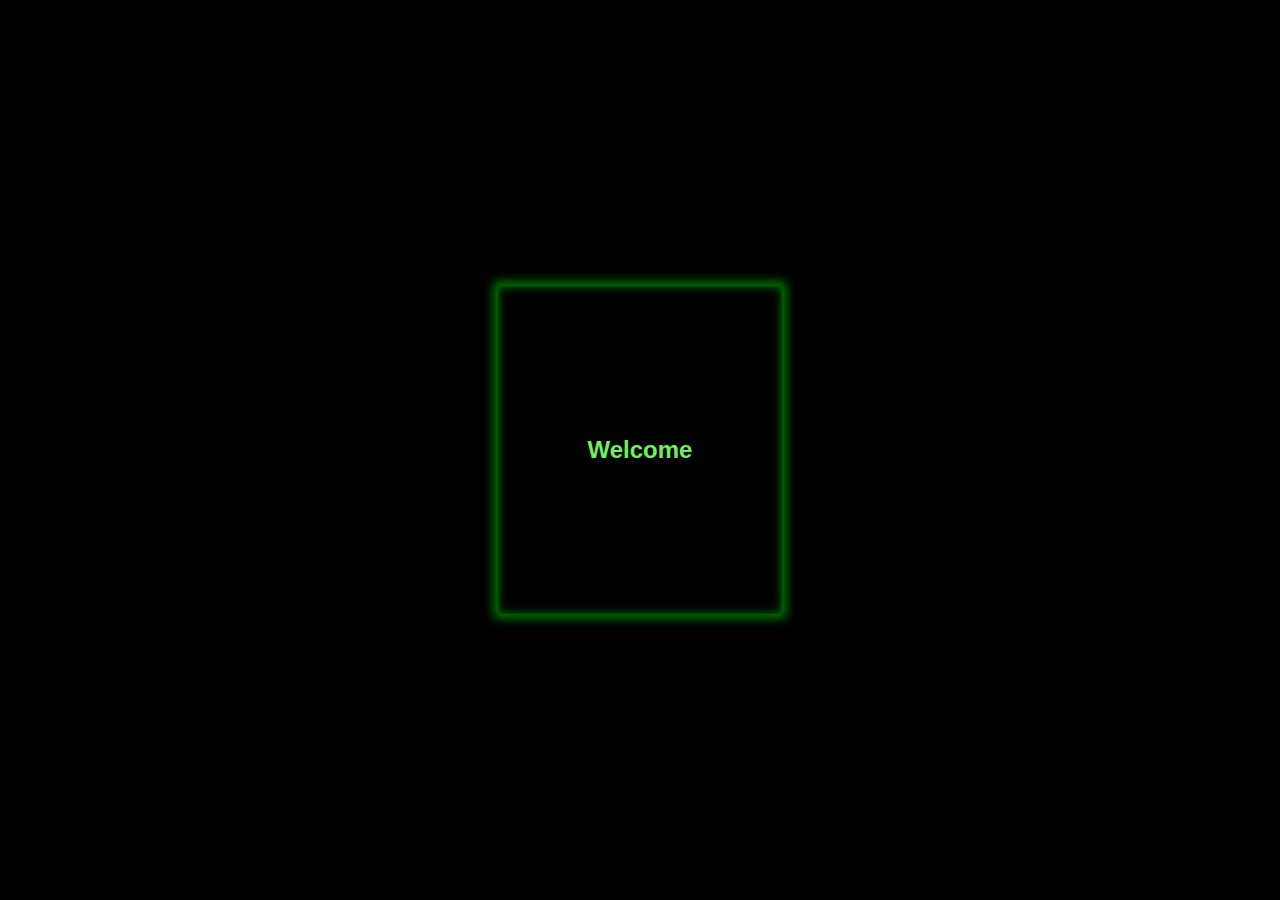
<file: details.html>
<!DOCTYPE html>
<html lang="en">

<head>
    <meta charset="UTF-8">
    <meta name="viewport" content="width=device-width, initial-scale=1.0">
    <title>Another Page</title>
    <link rel="stylesheet" href="style.css">
</head>

<body>
    <div class="Box-o">
        <div class="container2">
            <h2>Welcome</h2>
            <div id="displayData"></div>
        </div>
    </div>

    <script src="script.js"></script>
    <script>
        // Fetch data from local storage
        var storedData = localStorage.getItem('formData');
        if (storedData) {
            var parsedData = JSON.parse(storedData);
            document.getElementById('displayData').innerHTML = `
                <p><strong>Hello,</strong> ${parsedData.name}</p>
                <p><strong>Your email is</strong> ${parsedData.email}</p>
            `;
        }
    </script>
</body>

</html>
</file>
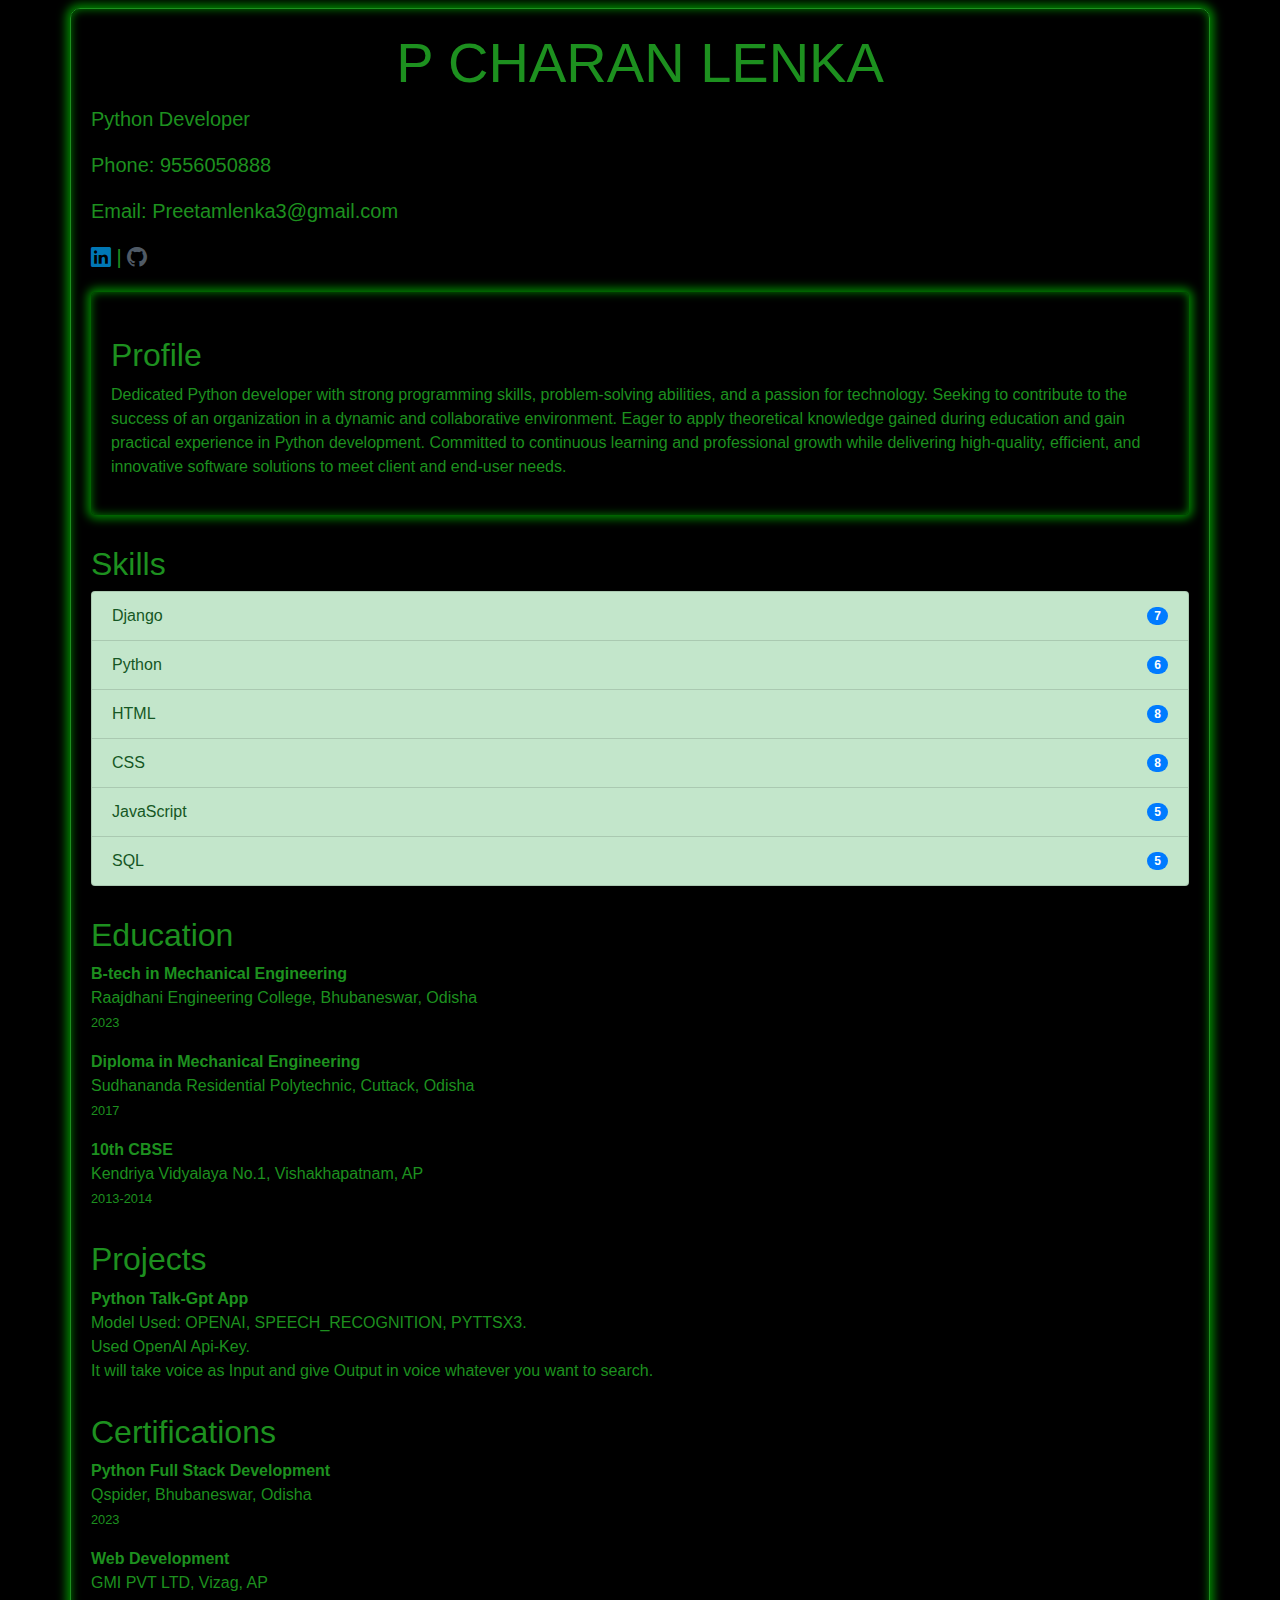
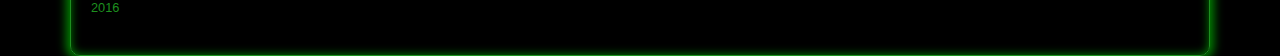
<file: Resume.html>
<!DOCTYPE html>
<html>
<head>
  <!-- Include Bootstrap CSS -->
  <link rel="stylesheet" href="https://maxcdn.bootstrapcdn.com/bootstrap/4.5.2/css/bootstrap.min.css">
  <link rel="stylesheet" href="https://cdn.jsdelivr.net/npm/bootstrap-icons@1.11.2/font/bootstrap-icons.min.css">
  <style>
    body {
      font-family: Arial, sans-serif;
      background-color: black;
    }
    .Box-o{
    border-color: green;
    box-shadow: 0 0 10px 0 green inset, 0 0 10px 4px green;
    transition: all 150ms ease-in-out;
    padding-top: 100px;
    padding-bottom: 100px;
    padding-right: 80px;
    padding-left: 80px;
  }
    .container {
      color:#1d901f;
      max-width: auto;
      margin: 0 auto;
      padding: 20px;
      border: 1px solid #1d901f;
      border-radius: 10px;
      background-color: transparent; /* Background color */
    }
    h1 {
      text-align: center;
      color:#1d901f; /* Heading color */
    }
    .contact {
      font-size: 18px;
    }
    .profile {
      margin-top: 20px;
      background-color: transparent; /* Background color for profile section */
      padding: 20px;
      border-radius: 5px;
      /* box-shadow: 0 0 10px rgba(0, 0, 0, 0.2); Box shadow for profile section */
    }
    .skills, .education, .experience, .projects, .certifications {
      margin-top: 30px;
    }
    /* Animation Effect */
    .animated {
      animation: fadeIn 2s;
    }
    @keyframes fadeIn {
      0% { opacity: 0; transform: translateY(10px); }
      100% { opacity: 1; transform: translateY(0); }
    }
    .linkedin{
      color: #0077b5;
    }
    .github{
      color: #4f5a65;
    }
    .email{
      color: #1d901f;
      text-decoration: none;
    }
    .call{
      color: #1d901f;
      text-decoration: none;
    }
  </style>
</head>
<body>
  <a href="https://preetamlenka3.github.io/Simple-Portfolio/details.html"><h1 id="displayData"></h1></a>

  <script src="script.js"></script>
    <script>
        // Fetch data from local storage
        var storedData = localStorage.getItem('formData');
        if (storedData) {
            var parsedData = JSON.parse(storedData);
            document.getElementById('displayData').innerHTML = `
                <p><strong>Hello,</strong> ${parsedData.name}</p>
            `;
        }
    </script>

  <div class="Box-o container">
    <h1 class="display-4">P CHARAN LENKA</h1>

    <div class="contact animated">
      <p class="lead">Python Developer</p>
      <p class="lead">Phone: <a class="call" href="tel:+919556050888">9556050888</a></p>
      <p class="lead">Email: <a class="email" href="mailto:preetamlenka3@gmail.com?subject=Your-subject&message=Your-message">Preetamlenka3@gmail.com</a></p>
      <p class="lead"><a href="https://www.linkedin.com/in/preetamlenka/"><i class="linkedin bi bi-linkedin"></i></a> | <a href="https://github.com/preetamlenka3"><i class="github bi bi-github"></i></a></p>
    </div>

    <div class="Box-o profile animated">
      <h2 class="mt-4">Profile</h2>
      <p>Dedicated Python developer with strong programming skills, problem-solving abilities, and a passion for technology. Seeking to contribute to the success of an organization in a dynamic and collaborative environment. Eager to apply theoretical knowledge gained during education and gain practical experience in Python development. Committed to continuous learning and professional growth while delivering high-quality, efficient, and innovative software solutions to meet client and end-user needs.</p>
    </div>

    <div class="skills animated">
      <h2 class="mt-4">Skills</h2>
      <ul class="list-group">
        <li class="list-group-item list-group-item-success d-flex justify-content-between align-items-center">Django <span class="badge badge-primary badge-pill">7</span></li>
        <li class="list-group-item list-group-item-success d-flex justify-content-between align-items-center">Python <span class="badge badge-primary badge-pill">6</span></li>
        <li class="list-group-item list-group-item-success d-flex justify-content-between align-items-center">HTML <span class="badge badge-primary badge-pill">8</span></li>
        <li class="list-group-item list-group-item-success d-flex justify-content-between align-items-center">CSS <span class="badge badge-primary badge-pill">8</span></li>
        <li class="list-group-item list-group-item-success d-flex justify-content-between align-items-center">JavaScript <span class="badge badge-primary badge-pill">5</span></li>
        <li class="list-group-item list-group-item-success d-flex justify-content-between align-items-center">SQL <span class="badge badge-primary badge-pill">5</span></li>
      </ul>
    </div>

    <div class="education animated">
      <h2 class="mt-4">Education</h2>
      <p><strong>B-tech in Mechanical Engineering</strong><br>Raajdhani Engineering College, Bhubaneswar, Odisha<br><small>2023</small></p>
      <p><strong>Diploma in Mechanical Engineering</strong><br>Sudhananda Residential Polytechnic, Cuttack, Odisha<br><small>2017</small></p>
      <p><strong>10th CBSE</strong><br>Kendriya Vidyalaya No.1, Vishakhapatnam, AP<br><small>2013-2014</small></p>
    </div>

    <div class="projects animated">
      <h2 class="mt-4">Projects</h2>
      <p><strong>Python Talk-Gpt App</strong><br>
        Model Used: OPENAI, SPEECH_RECOGNITION, PYTTSX3.<br>
        Used OpenAI Api-Key.<br>
        It will take voice as Input and give Output in voice whatever you want to search.</p>
    </div>

    <div class="certifications animated">
      <h2 class="mt-4">Certifications</h2>
      <p><strong>Python Full Stack Development</strong><br>Qspider, Bhubaneswar, Odisha<br><small>2023</small></p>
      <p><strong>Web Development</strong><br>GMI PVT LTD, Vizag, AP<br><small>2016</small></p>
    </div>
  </div>

  <!-- Include Bootstrap JS and jQuery -->
  <script src="https://code.jquery.com/jquery-3.5.1.slim.min.js"></script>
  <script src="https://cdn.jsdelivr.net/npm/@popperjs/core@2.9.3/dist/umd/popper.min.js"></script>
  <script src="https://maxcdn.bootstrapcdn.com/bootstrap/4.5.2/js/bootstrap.min.js"></script>
</body>
</html>
</file>
<file: style.css>
html, body {
    margin: 0;
    padding: 0;
    width: 100%;
    height: 100%;
    background: #000000;
    font-family: 'Montserrat', sans-serif;
    font-size: 16px;
  }
  body {
    display: flex;
    flex-wrap: wrap;
    justify-content: space-around;
    align-items: center;
    align-content: center;
  }

.btn {
    box-sizing: border-box;
    appearance: none;
    background-color: transparent;
    border: none;
    border-radius: 4px;
    color: $red;
    cursor: pointer;
    display: flex;
    align-self: center;
    font-size: 1rem;
    font-weight: 400;
    line-height: 1;
    margin: 20px;
    padding: 10px;
    text-decoration: none;
    text-align: center;
    text-transform: uppercase;
    font-family: 'Montserrat', sans-serif;
    font-weight: 700;
  
    &:hover,
    &:focus {
      color: #fff;
      outline: 0;
    }
  }

  .third {
    border-color: green;
    box-shadow: 0 0 40px 40px green inset, 0 0 0 0 green;
    transition: all 150ms ease-in-out;
    
    &:hover {
      box-shadow: 0 0 10px 0 green inset, 0 0 10px 4px green;
      color: rgb(249, 242, 242);
    }
  }

.Box-o{
    border-color: green;
    box-shadow: 0 0 10px 0 green inset, 0 0 10px 4px green;
    transition: all 150ms ease-in-out;
      padding-top: 100px;
    padding-bottom: 100px;
    padding-right: 80px;
    padding-left: 80px;
  }


  a{
    text-decoration: none;
    color: #6df15c;
  }

  #element{
    color: #6df15c;
    font-family: 'Kenia', sans-serif;
  }

<<<<<<< HEAD


/* Extra Style here */

.container {
  max-width: 600px;
  margin: 20px auto;
  padding: 10px;
  border-radius: 10px;
  box-shadow: 0 0 10px rgba(0, 0, 0, 0.1);
}

.container2 {
  max-width: 600px;
  margin: 20px auto;
  padding: 10px;
  border-radius: 10px;
  box-shadow: 0 0 10px rgba(0, 0, 0, 0.1);
  color: #6df15c;
}

form {
  display: flex;
  flex-direction: column;
}

label {
  margin-bottom: 8px;
  color: #6df15c;
}

input {
  padding: 10px;
  margin-bottom: 16px;
  border: 1px solid #7e7e7e;
  border-radius: 4px;
  background-color: transparent;
  color: #6df15c;
}

/* button {
  color: #fff;
  padding: 10px;
  border: none;
  border-radius: 4px;
  cursor: pointer;
} */
=======
  .element{
    color: #6df15c;
    font-family: 'Kenia', sans-serif;
  }
>>>>>>> 054957c3f9e21a623aa798d81c0ff580aaff0ebf
</file>
